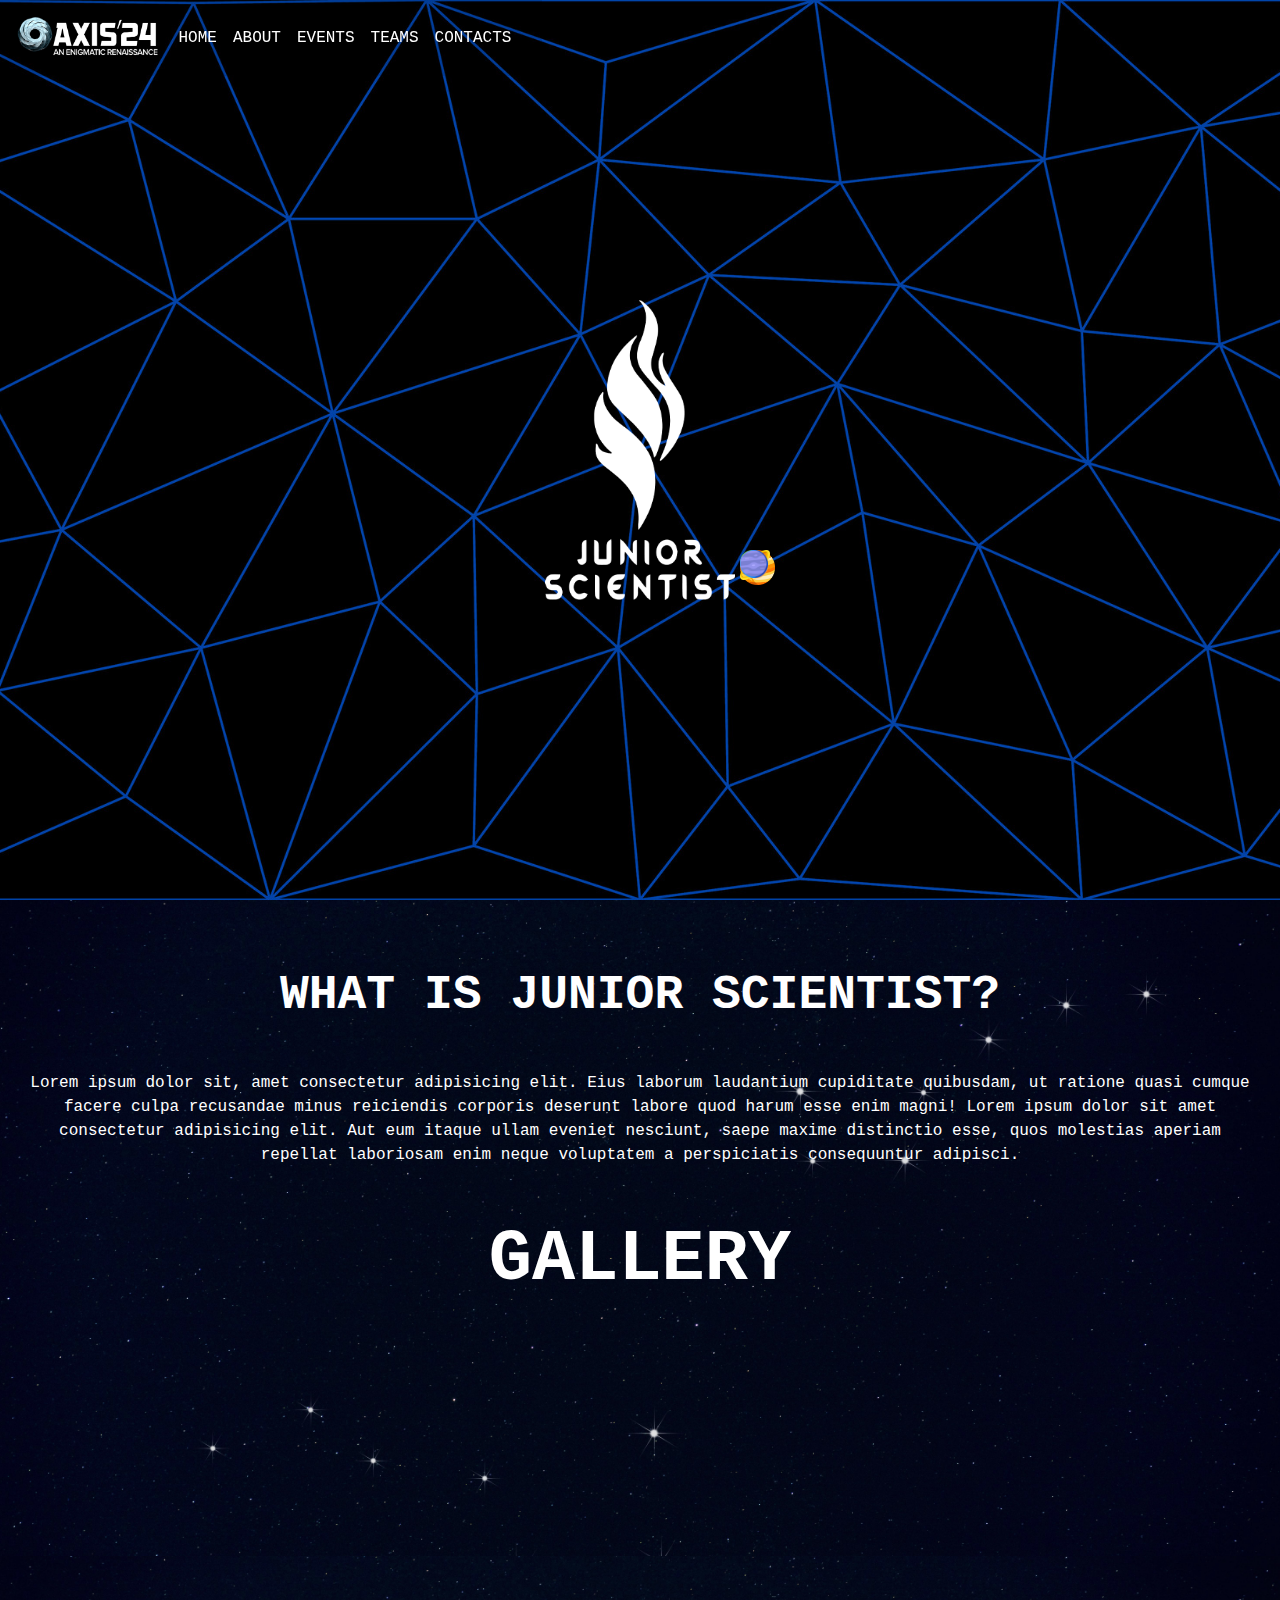
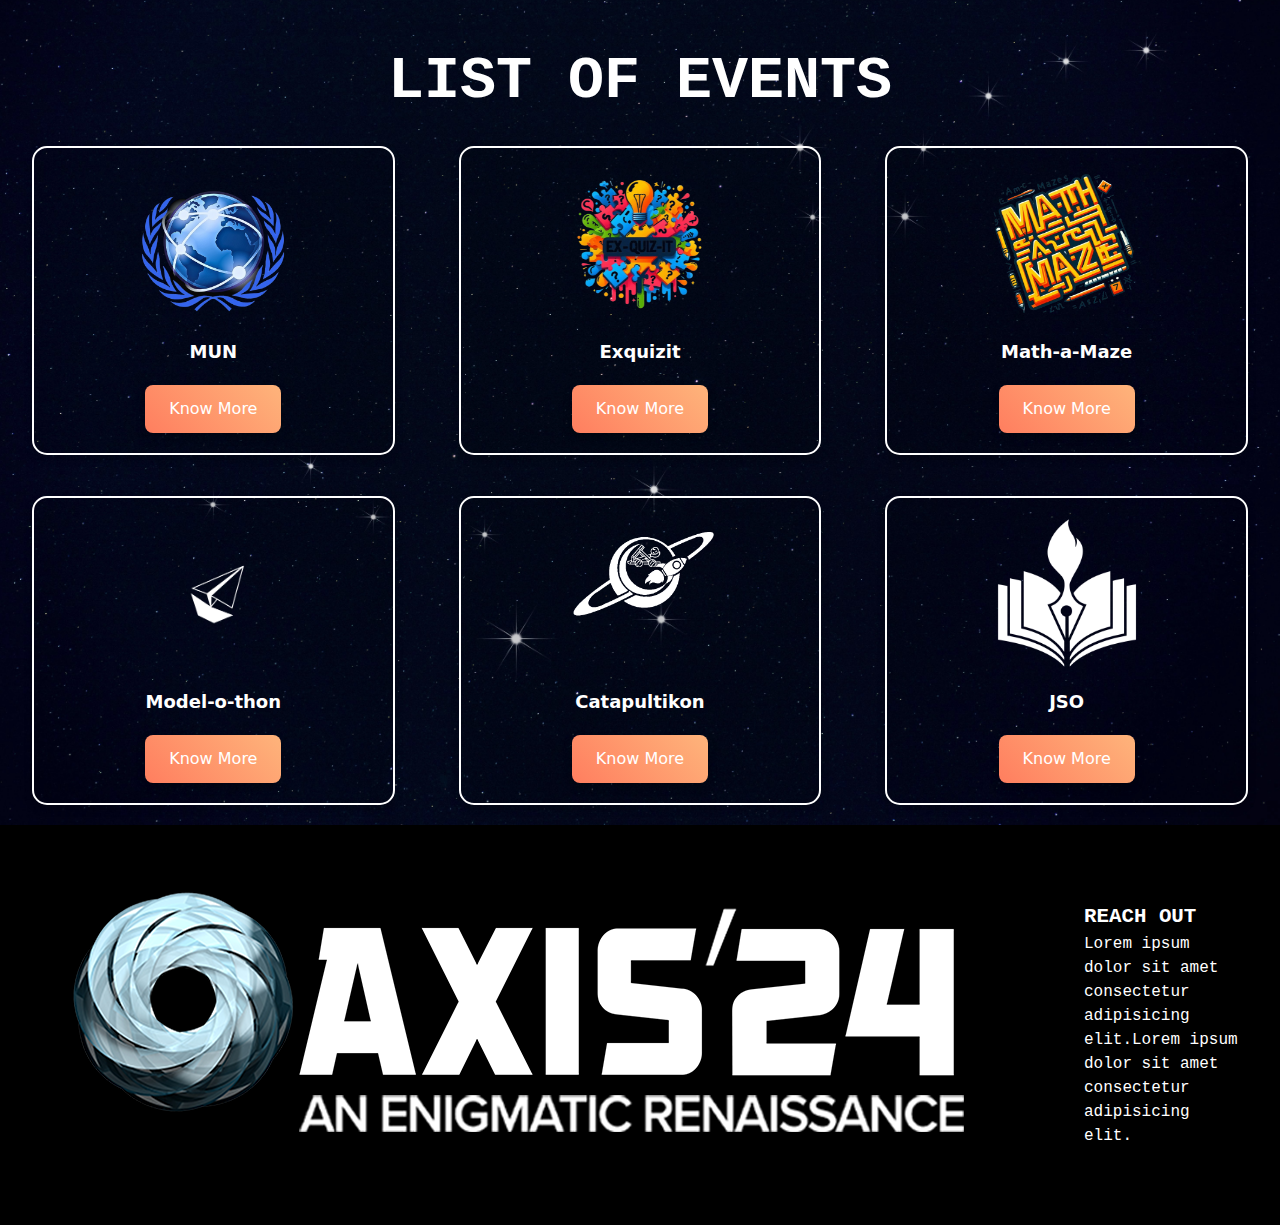
<file: index.html>
<!DOCTYPE html>
<html lang="en">
<head>
    <meta charset="UTF-8">
    <meta name="viewport" content="width=device-width, initial-scale=1.0">
    <link rel="stylesheet" href="style.css">
    <link href="https://cdn.jsdelivr.net/npm/bootstrap@5.3.3/dist/css/bootstrap.min.css" rel="stylesheet" integrity="sha384-QWTKZyjpPEjISv5WaRU9OFeRpok6YctnYmDr5pNlyT2bRjXh0JMhjY6hW+ALEwIH" crossorigin="anonymous">
    <title>Junior Scientist</title>
</head>
<body>
    <script src="script.js"></script>

    <!-- <nav id="navBar" class="navbar">
        <div class="logo">
            <img src="images/logo.png" alt="Logo">
        </div>
        <ul class="nav-links">
            <li><a href="#background1">HOME</a></li>
            <li><a href="#background2">ABOUT</a></li>
            <li><a href="#background3">EVENTS</a></li>
            <li><a href="#background4">TEAMS</a></li>
            <li><a href="#background5">CONTACTS</a></li>
        </ul>
    </nav> -->
    
    <div class="navbar-container">
        <nav class="navbar navbar-expand-lg ">
            <div class="container-fluid">
                <button class="navbar-toggler" type="button" data-bs-toggle="collapse" data-bs-target="#navbarTogglerDemo03" aria-controls="navbarTogglerDemo03" aria-expanded="false" aria-label="Toggle navigation">
                    <span class="navbar-toggler-icon"></span>
                </button>
                <a class="navbar-brand logo" href="#"><img src="images/logo.png" alt="Logo"></a>
                <div class="collapse navbar-collapse" id="navbarTogglerDemo03">
                    <ul class="navbar-nav  mb-2 mb-lg-0">
                    <li class="nav-item">
                        <a class="nav-link active" aria-current="page" href="#background1">HOME</a>
                    </li>
                    <li class="nav-item">
                        <a class="nav-link" href="#background2">ABOUT</a>
                    </li>
                    <li class="nav-item">
                        <a class="nav-link" href="#background3">EVENTS</a>
                    </li>
                    <li class="nav-item">
                        <a class="nav-link" href="#background4">TEAMS</a>
                    </li>
                    <li class="nav-item">
                        <a class="nav-link" href="#background5">CONTACTS</a>
                    </li>
                    
                    </ul>
                </div>
            </div>
        </nav>
    </div>
    <!-- home section -->
    <div id="background1" class="home-section">
        <div class="js-logo">
            <img src="images/img.png" alt="logo">
        </div>

        <div class="orbit col-md-12">
            <div class="planet planet1">
                <img src="images/planets/mercury.png" alt="mercury" height="15px">
            </div>
            <div class="planet planet2">
                <img src="images/planets/venus.png" alt="mercury" height="20px">
            </div>
            <div class="planet planet3">
                <img src="images/planets/earth.png" alt="mercury" height="25px">
            </div>
            <div class="planet planet4">
                <img src="images/planets/mars.png" alt="mercury" height="22px">
            </div>
            <div class="planet planet5">
                <img src="images/planets/jupiter.png" alt="mercury" height="35px">
            </div>
            <div class="planet planet6">
                <img src="images/planets/saturn.png" alt="mercury" height="30px">
            </div>
            <div class="planet planet7">
                <img src="images/planets/neptune.png" alt="mercury" height="28px">
            </div>
            <div class="planet planet8">
                <img src="images/planets/pluto.png" alt="mercury" height="27px">
            </div>
        </div>
    </div>


    <!-- about section -->
    <div class="row">
        <div id="background2" class="col-md-12">
            <div class="about-section">
                <div class="col-md-12 about-heading">WHAT IS JUNIOR SCIENTIST?</div>
                <div class="col-md-12 about-contents">Lorem ipsum dolor sit, amet consectetur adipisicing elit. Eius laborum laudantium cupiditate quibusdam, ut ratione quasi cumque facere culpa recusandae minus reiciendis corporis deserunt labore quod harum esse enim magni! Lorem ipsum dolor sit amet consectetur adipisicing elit. Aut eum itaque ullam eveniet nesciunt, saepe maxime distinctio esse, quos molestias aperiam repellat laboriosam enim neque voluptatem a perspiciatis consequuntur adipisci.</div>
                
                <div class="col-md-12 about-boxes">
                    <div class="gallery">
                        <h2 class="gallery-title">GALLERY</h2>
                        <div class="gallery-track">
                            
                
                
                            <div class="photo1"></div>
                            <div class="photo1"></div>
                            <div class="photo1"></div>
                            <div class="photo1"></div>
                            <div class="photo1"></div>
                            <div class="photo1"></div>
                            <div class="photo1"></div>
                            <div class="photo1"></div>
                            <div class="photo1"></div>
                            <div class="photo1"></div>
                            <div class="photo1"></div>
                            <div class="photo1"></div>
                            <div class="photo1"></div>
                            <div class="photo1"></div>
                            <div class="photo1"></div>
                            <div class="photo1"></div>
                            <div class="photo1"></div>
                            <div class="photo1"></div>
                            <div class="photo1"></div>
                            <div class="photo1"></div>
                            <!-- <div class="photo2"><img src="./images/img1.jfif" alt="Photo 1"></div>
                            <div class="photo3"><img src="./images/img1.jfif" alt="Photo 1"></div>
                            <div class="photo"><img src="./images/img1.jfif" alt="Photo 1"></div>
                            <div class="photo"><img src="./images/img1.jfif" alt="Photo 1"></div>
                            <div class="photo"><img src="./images/img1.jfif" alt="Photo 1"></div>
                            <div class="photo"><img src="./images/img1.jfif" alt="Photo 1"></div>
                            <div class="photo"><img src="./images/img1.jfif" alt="Photo 1"></div>
                            <div class="photo"><img src="./images/img1.jfif" alt="Photo 1"></div>
                            <div class="photo"><img src="./images/img1.jfif" alt="Photo 1"></div>
                            <div class="photo"><img src="./images/img1.jfif" alt="Photo 1"></div>
                            <div class="photo"><img src="./images/img1.jfif" alt="Photo 1"></div>
                            <div class="photo"><img src="./images/img1.jfif" alt="Photo 1"></div>
                            <div class="photo"><img src="./images/img1.jfif" alt="Photo 1"></div> -->
                        </div>
                    </div>
                    
                
                </div>
                
            </div>
        </div>
    </div>


    <!-- events section -->
    <div id="background3" class="col-md-12 events-section">
        <div class="event-heading">LIST OF EVENTS</div>
        <div class="row col-md-12">
            <div class="col-md-4 col-sm-6">
                <div class="" id="event-card">
                    <img src="images/MUN.png" alt="mun logo">
                    <div class="event-name">MUN</div>
                    <a href="mun.html" class="know-more">Know More</a>
                </div>
            </div>
            <div class="col-md-4 col-sm-6">
                <div class="exquizit" id="event-card">
                    
                    <img src="images/EQI.png" alt="exquizit logo">
                    <div class="event-name">Exquizit</div>
                    <a href="exquizit.html" class="know-more">Know More</a>
                </div>
            </div>
            <div class="col-md-4 col-sm-6">
                <div class="math-a-maze" id="event-card">
                    <img src="images/MAM.png" alt="math-a-maze logo">
                    <div class="event-name">Math-a-Maze</div>
                    <a href="math-a-maze.html" class="know-more">Know More</a>
                </div>
            </div>
            <div class="col-md-4 col-sm-6">
                <div class="model-o-thon" id="event-card">
                    <img src="axisLogos/Model-o-thon white logo .png" alt="model-o-thon logo">
                    <div class="event-name">Model-o-thon</div>
                    <a href="model-o-thon.html" class="know-more">Know More</a>
                </div>
            </div>
            <div class="col-md-4 col-sm-6">
                <div class="catapultikon" id="event-card">
                    <img src="axisLogos/Catapultikonlogo_white.png" alt="catapultikon logo">
                    <div class="event-name">Catapultikon</div>
                    <a href="catapultikon.html" class="know-more">Know More</a>
                </div>
            </div>
            <div class="col-md-4 col-sm-6">
                <div class="jso" id="event-card">
                    <img src="axisLogos/JSO white.png" alt="jso logo">
                    <div class="event-name">JSO</div>
                    <a href="jso.html" class="know-more">Know More</a>
                </div>
            </div>
        </div>
    </div>
    <!-- teams section -->
    <div id="background4" class="teams-section">    
    </div>
    <!-- contents section -->
    <div id="background5" class="contents-section">
        <div class="content-background">
            <div class="column1">
                <img src="images/logo.png" alt="axis logo">
            </div>
 
 
            <div class="reach-out">
                <div class="reach-out-heading">REACH OUT</div>
                <div class="address">Lorem ipsum dolor sit amet consectetur adipisicing elit.Lorem ipsum dolor sit amet consectetur adipisicing elit.</div>
            </div>
           
        </div>
    </div>
 
 


    <script src="https://cdn.jsdelivr.net/npm/bootstrap@5.3.3/dist/js/bootstrap.bundle.min.js" integrity="sha384-YvpcrYf0tY3lHB60NNkmXc5s9fDVZLESaAA55NDzOxhy9GkcIdslK1eN7N6jIeHz" crossorigin="anonymous"></script>
    
</body>
</html>
</file>
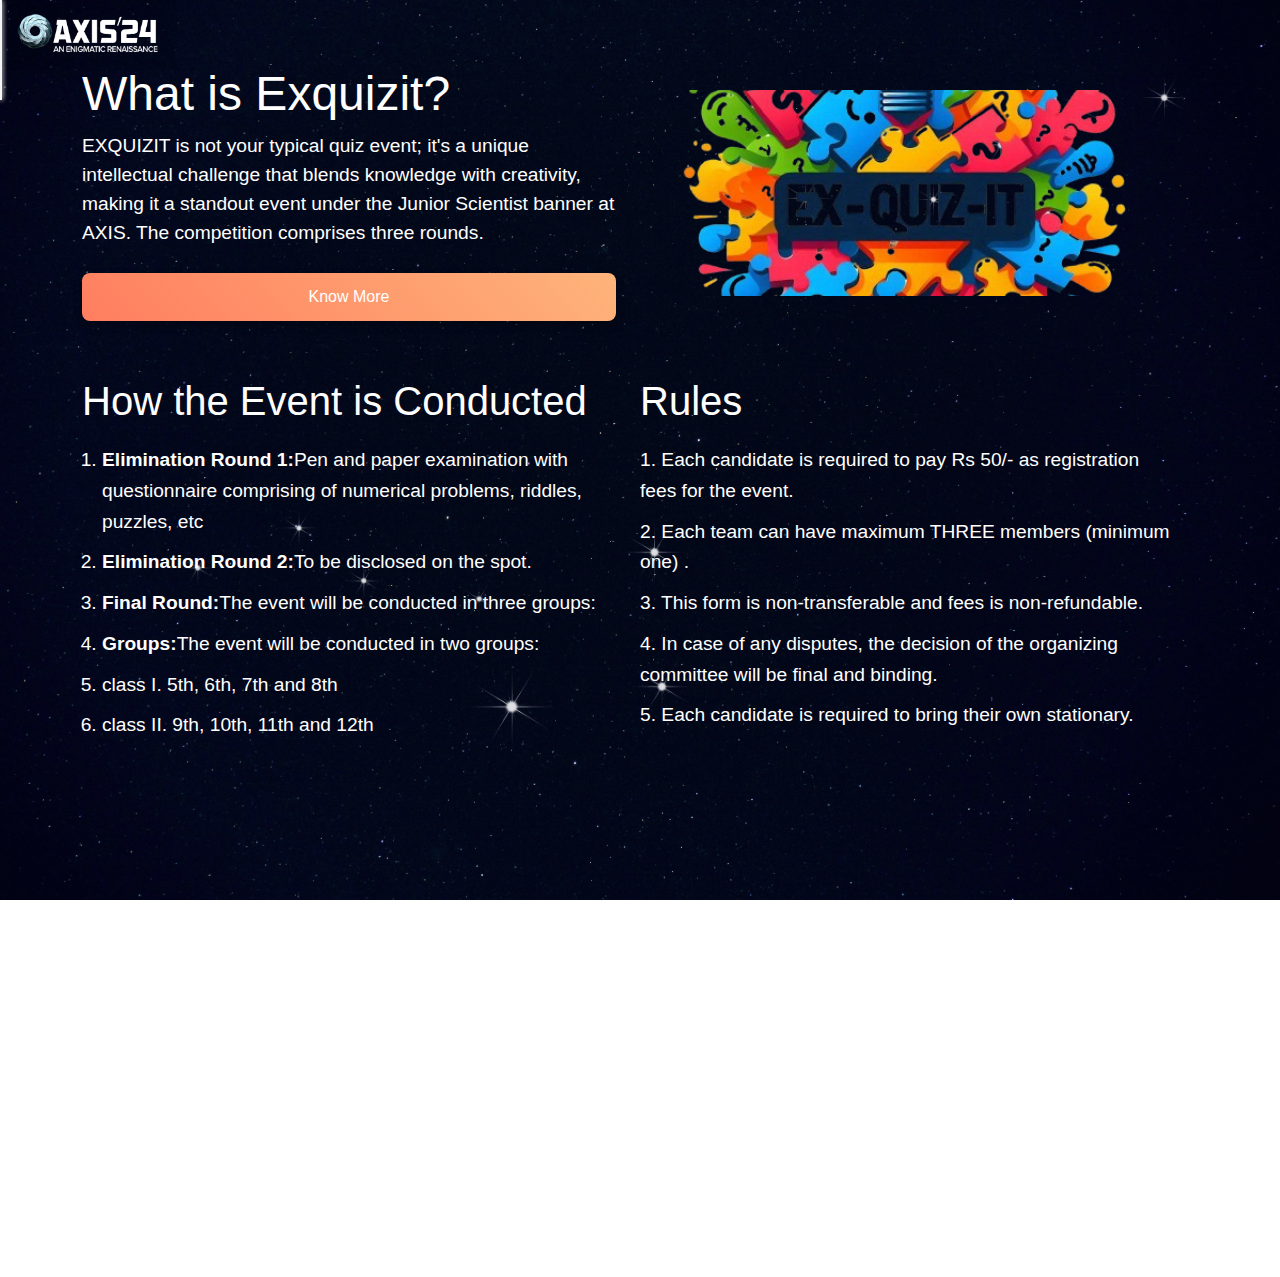
<file: Exquizit.html>
<!DOCTYPE html>
<html lang="en">
<head>
    <meta charset="UTF-8">
    <meta name="viewport" content="width=device-width, initial-scale=1.0">
    <link rel="stylesheet" href="Exquizit.css">
    <link href="https://cdn.jsdelivr.net/npm/bootstrap@5.3.3/dist/css/bootstrap.min.css" rel="stylesheet" integrity="sha384-QWTKZyjpPEjISv5WaRU9OFeRpok6YctnYmDr5pNlyT2bRjXh0JMhjY6hW+ALEwIH" crossorigin="anonymous">
    <link rel="stylesheet" href="style.css">
    <title>Event Information</title>
</head>
<body>


    <div class="navbar-container">
        <nav class="navbar navbar-expand-lg ">
            <div class="container-fluid">
                <button class="navbar-toggler" type="button" data-bs-toggle="collapse" data-bs-target="#navbarTogglerDemo03" aria-controls="navbarTogglerDemo03" aria-expanded="false" aria-label="Toggle navigation">
                    <span class="navbar-toggler-icon"></span>
                </button>
                <a class="navbar-brand logo" href="#"><img src="images/logo.png" alt="Logo"></a>
                <div class="collapse navbar-collapse" id="navbarTogglerDemo03">
                </div>
            </div>
        </nav>
    </div>



<div class="container">
    <div class="shooting-stars"></div>


    <div style="margin-top: 4%;" class="row">
        <div class="content5 row">
            <div class="text-section col-md-6 col-12">
                <h1>What is Exquizit?</h1>
                <p>EXQUIZIT is not your typical quiz event; it's a unique intellectual challenge that blends knowledge with 
                    creativity, making it a standout event under the Junior Scientist banner at AXIS. The competition comprises 
                    three rounds.</p>
                <a href="math-a-maze.html" class="know-more col-md-12">Know More</a>
            </div>
            <div style="display: flex; justify-content:center;align-items:center" class="col-md-6 col-12">
                <div class="image-section">
                    <!-- <img src="images/MAM.png" alt="Event Image" width="100" height="80"> -->
                </div>
            </div>
        </div>
        
    </div> 
    
  

    <div style="margin-top:5%" class="conduct-container row col-md-12">
        <div class="conduct-section col-md-6 col-12">
            <h2>How the Event is Conducted</h2>
            <ol>
                <li><strong>Elimination Round 1:</strong>Pen and paper examination with questionnaire comprising of numerical problems, 
                    riddles, puzzles, etc</li>
                <li><strong> Elimination Round 2:</strong>To be disclosed on the spot.</li>
                <li><strong>Final Round:</strong>The event will be conducted in three groups:</li>
                <li><strong>Groups:</strong>The event will be conducted in two groups:</li>
                <li>class I. 5th, 6th, 7th and 8th</li>
                <li>class II. 9th, 10th, 11th and 12th</li>
            </ol>
        </div>
        <div class="rules-section col-md-6 col-sm-12 col-xsm-12">   
            <h2>Rules</h2>
            <ul>
                <li>1. Each candidate is required to pay Rs 50/- as registration fees for the event.</li>
                <li>2. Each team can have maximum THREE members (minimum one) .</li>
                <li>3. This form is non-transferable and fees is non-refundable.</li>
                <li>4. In case of any disputes, the decision of the organizing committee will be final and binding.</li>
                <li>5. Each candidate is required to bring their own stationary.</li>
            </ul>
        </div>
    </div>
</div>
    <!-- <div class="bottom-container">
        <div class="box">
            <img src="people.png" alt="Icon 1" width="80" height="80">
            <p class="main-info">15,000+</p>
            <p class="info">Entries</p>
        </div>
        <div class="box">
            <img src="mentors.png" alt="Icon 2" width="80" height="80">
            <p class="main-info">300+</p>
            <p class="info">Mentors</p>
        </div>
        <div class="box">
            <img src="prizes.png" alt="Icon 3" width="80" height="80">
            <p class="main-info">INR 1 Cr+</p>
            <p class="info">Worth Prizes</p>
        </div>
        <div class="box">
            <img src="legacy.png" alt="Icon 4" width="80" height="80">
            <p class="main-info">26th</p>
            <p class="info">Edition</p>
        </div>
    </div> -->
    <script src="https://cdn.jsdelivr.net/npm/bootstrap@5.3.3/dist/js/bootstrap.bundle.min.js" integrity="sha384-YvpcrYf0tY3lHB60NNkmXc5s9fDVZLESaAA55NDzOxhy9GkcIdslK1eN7N6jIeHz" crossorigin="anonymous"></script>

</body>
</html>
</file>
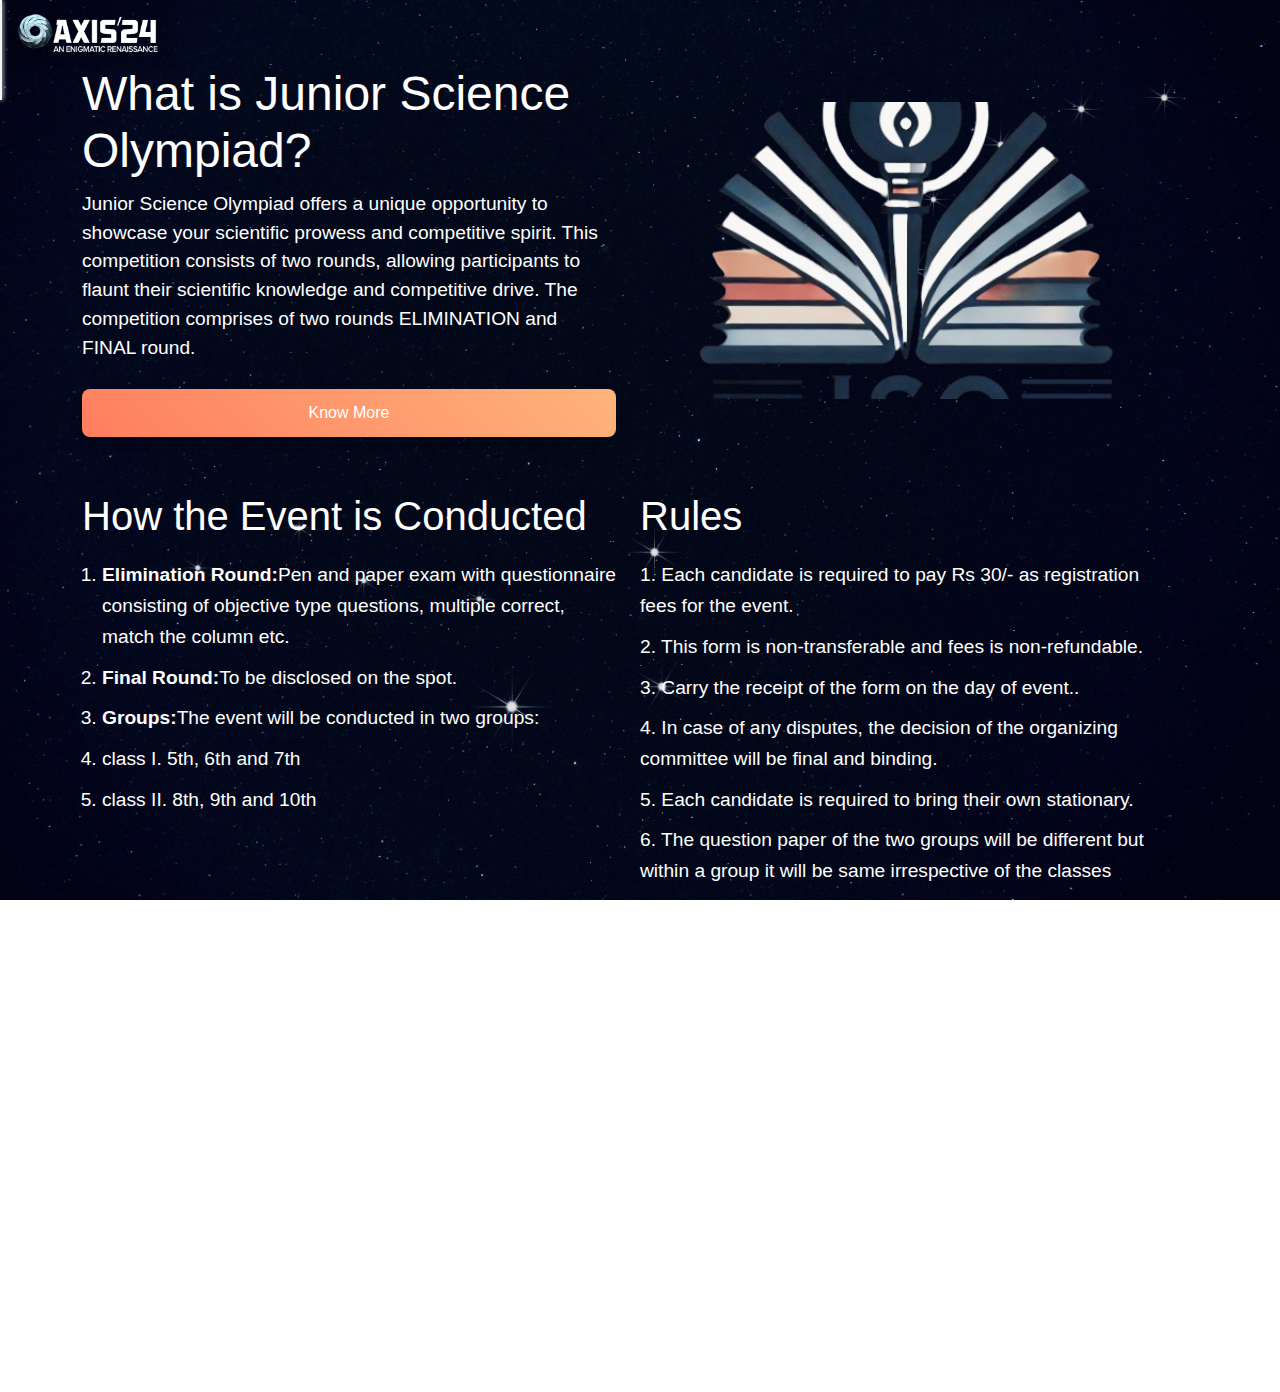
<file: JSO.html>
<!DOCTYPE html>
<html lang="en">
<head>
    <meta charset="UTF-8">
    <meta name="viewport" content="width=device-width, initial-scale=1.0">
    <link rel="stylesheet" href="JSO.css">
    <link href="https://cdn.jsdelivr.net/npm/bootstrap@5.3.3/dist/css/bootstrap.min.css" rel="stylesheet" integrity="sha384-QWTKZyjpPEjISv5WaRU9OFeRpok6YctnYmDr5pNlyT2bRjXh0JMhjY6hW+ALEwIH" crossorigin="anonymous">
    <link rel="stylesheet" href="style.css">
    <title>Event Information</title>
</head>
<body>


    <div class="navbar-container">
        <nav class="navbar navbar-expand-lg ">
            <div class="container-fluid">
                <button class="navbar-toggler" type="button" data-bs-toggle="collapse" data-bs-target="#navbarTogglerDemo03" aria-controls="navbarTogglerDemo03" aria-expanded="false" aria-label="Toggle navigation">
                    <span class="navbar-toggler-icon"></span>
                </button>
                <a class="navbar-brand logo" href="#"><img src="images/logo.png" alt="Logo"></a>
                <div class="collapse navbar-collapse" id="navbarTogglerDemo03">
                </div>
            </div>
        </nav>
    </div>



<div class="container">
    <div class="shooting-stars"></div>


    <div style="margin-top: 4%;" class="row">
        <div class="content5 row">
            <div class="text-section col-md-6 col-12">
                <h1>What is Junior Science Olympiad?</h1>
                <p>Junior Science Olympiad offers a unique opportunity to showcase your
                    scientific prowess and competitive spirit. This competition consists of two
                    rounds, allowing participants to flaunt their scientific knowledge and
                    competitive drive. The competition comprises of two rounds ELIMINATION and FINAL round.</p>
                <a href="math-a-maze.html" class="know-more col-md-12">Know More</a>
            </div>
            <div style="display: flex; justify-content:center;align-items:center" class="col-md-6 col-12">
                <div class="image-section">
                    <!-- <img src="images/MAM.png" alt="Event Image" width="100" height="80"> -->
                </div>
            </div>
        </div>
        
    </div> 
    
  

    <div style="margin-top:5%" class="conduct-container row col-md-12">
        <div class="conduct-section col-md-6 col-12">
            <h2>How the Event is Conducted</h2>
            <ol>
                <li><strong>Elimination Round:</strong>Pen and paper exam with questionnaire consisting of objective
                    type questions, multiple correct, match the column etc.
                    </li>
                <li><strong>Final Round:</strong>To be disclosed on the spot.</li>
                <li><strong>Groups:</strong>The event will be conducted in two groups:</li>
                <li>class I. 5th, 6th and 7th</li>
                <li>class II. 8th, 9th and 10th</li>
            </ol>
        </div>
        <div class="rules-section col-md-6 col-sm-12 col-xsm-12">   
            <h2>Rules</h2>
            <ul>
                <li>1. Each candidate is required to pay Rs 30/- as registration fees for the event.</li>
                <li>2. This form is non-transferable and fees is non-refundable.</li>
                <li>3. Carry the receipt of the form on the day of event..</li>
                <li>4. In case of any disputes, the decision of the organizing committee will be final and binding.</li>
                <li>5. Each candidate is required to bring their own stationary.</li>
                <li>6. The question paper of the two groups will be different but within a group it will be same
                    irrespective of the classes</li>
            </ul>
        </div>
    </div>
</div>
    <!-- <div class="bottom-container">
        <div class="box">
            <img src="people.png" alt="Icon 1" width="80" height="80">
            <p class="main-info">15,000+</p>
            <p class="info">Entries</p>
        </div>
        <div class="box">
            <img src="mentors.png" alt="Icon 2" width="80" height="80">
            <p class="main-info">300+</p>
            <p class="info">Mentors</p>
        </div>
        <div class="box">
            <img src="prizes.png" alt="Icon 3" width="80" height="80">
            <p class="main-info">INR 1 Cr+</p>
            <p class="info">Worth Prizes</p>
        </div>
        <div class="box">
            <img src="legacy.png" alt="Icon 4" width="80" height="80">
            <p class="main-info">26th</p>
            <p class="info">Edition</p>
        </div>
    </div> -->
    <script src="https://cdn.jsdelivr.net/npm/bootstrap@5.3.3/dist/js/bootstrap.bundle.min.js" integrity="sha384-YvpcrYf0tY3lHB60NNkmXc5s9fDVZLESaAA55NDzOxhy9GkcIdslK1eN7N6jIeHz" crossorigin="anonymous"></script>

</body>
</html>
</file>
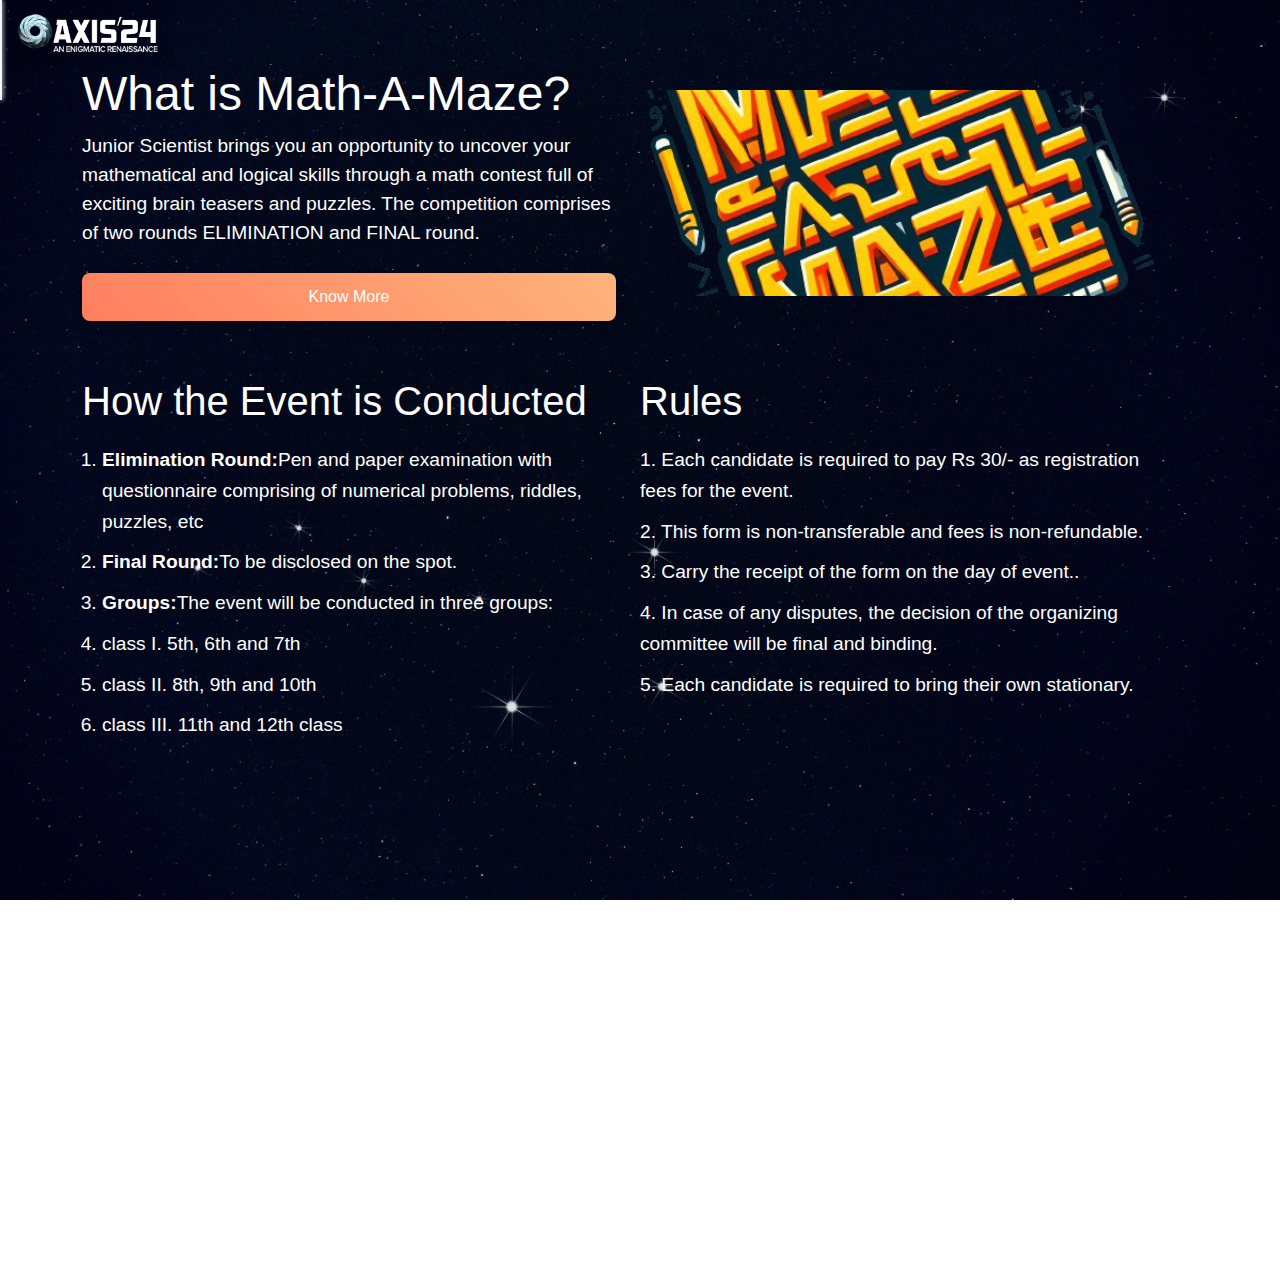
<file: math-a-maze.html>
<!DOCTYPE html>
<html lang="en">
<head>
    <meta charset="UTF-8">
    <meta name="viewport" content="width=device-width, initial-scale=1.0">
    <link rel="stylesheet" href="model-o-thon.css">
    <link href="https://cdn.jsdelivr.net/npm/bootstrap@5.3.3/dist/css/bootstrap.min.css" rel="stylesheet" integrity="sha384-QWTKZyjpPEjISv5WaRU9OFeRpok6YctnYmDr5pNlyT2bRjXh0JMhjY6hW+ALEwIH" crossorigin="anonymous">
    <link rel="stylesheet" href="style.css">
    <title>Event Information</title>
</head>
<body>


    <div class="navbar-container">
        <nav class="navbar navbar-expand-lg ">
            <div class="container-fluid">
                <button class="navbar-toggler" type="button" data-bs-toggle="collapse" data-bs-target="#navbarTogglerDemo03" aria-controls="navbarTogglerDemo03" aria-expanded="false" aria-label="Toggle navigation">
                    <span class="navbar-toggler-icon"></span>
                </button>
                <a class="navbar-brand logo" href="#"><img src="images/logo.png" alt="Logo"></a>
                <div class="collapse navbar-collapse" id="navbarTogglerDemo03">
                </div>
            </div>
        </nav>
    </div>



<div class="container">
    <div class="shooting-stars"></div>


    <div style="margin-top: 4%;" class="row">
        <div class="content5 row">
            <div class="text-section col-md-6 col-12">
                <h1>What is Math-A-Maze?</h1>
                <p>Junior Scientist brings you an opportunity to uncover your mathematical and logical skills through a math 
                    contest full of exciting brain teasers and puzzles. The competition comprises of two rounds ELIMINATION and FINAL round.</p>
                <a href="math-a-maze.html" class="know-more col-md-12">Know More</a>
            </div>
            <div style="display: flex; justify-content:center;align-items:center" class="col-md-6 col-12">
                <div class="image-section">
                    <!-- <img src="images/MAM.png" alt="Event Image" width="100" height="80"> -->
                </div>
            </div>
        </div>
        
    </div> 
    
  

    <div style="margin-top:5%" class="conduct-container row col-md-12">
        <div class="conduct-section col-md-6 col-12">
            <h2>How the Event is Conducted</h2>
            <ol>
                <li><strong>Elimination Round:</strong>Pen and paper examination with questionnaire comprising of numerical problems, 
                    riddles, puzzles, etc</li>
                <li><strong>Final Round:</strong>To be disclosed on the spot.</li>
                <li><strong>Groups:</strong>The event will be conducted in three groups:</li>
                <li>class I. 5th, 6th and 7th</li>
                <li>class II. 8th, 9th and 10th</li>
                <li>class III. 11th and 12th class</li>
            </ol>
        </div>
        <div class="rules-section col-md-6 col-sm-12 col-xsm-12">   
            <h2>Rules</h2>
            <ul>
                <li>1. Each candidate is required to pay Rs 30/- as registration fees for the event.</li>
                <li>2. This form is non-transferable and fees is non-refundable.</li>
                <li>3. Carry the receipt of the form on the day of event..</li>
                <li>4. In case of any disputes, the decision of the organizing committee will be final and binding.</li>
                <li>5.  Each candidate is required to bring their own stationary.</li>
            </ul>
        </div>
    </div>
</div>
    <!-- <div class="bottom-container">
        <div class="box">
            <img src="people.png" alt="Icon 1" width="80" height="80">
            <p class="main-info">15,000+</p>
            <p class="info">Entries</p>
        </div>
        <div class="box">
            <img src="mentors.png" alt="Icon 2" width="80" height="80">
            <p class="main-info">300+</p>
            <p class="info">Mentors</p>
        </div>
        <div class="box">
            <img src="prizes.png" alt="Icon 3" width="80" height="80">
            <p class="main-info">INR 1 Cr+</p>
            <p class="info">Worth Prizes</p>
        </div>
        <div class="box">
            <img src="legacy.png" alt="Icon 4" width="80" height="80">
            <p class="main-info">26th</p>
            <p class="info">Edition</p>
        </div>
    </div> -->
    <script src="https://cdn.jsdelivr.net/npm/bootstrap@5.3.3/dist/js/bootstrap.bundle.min.js" integrity="sha384-YvpcrYf0tY3lHB60NNkmXc5s9fDVZLESaAA55NDzOxhy9GkcIdslK1eN7N6jIeHz" crossorigin="anonymous"></script>

</body>
</html>
</file>
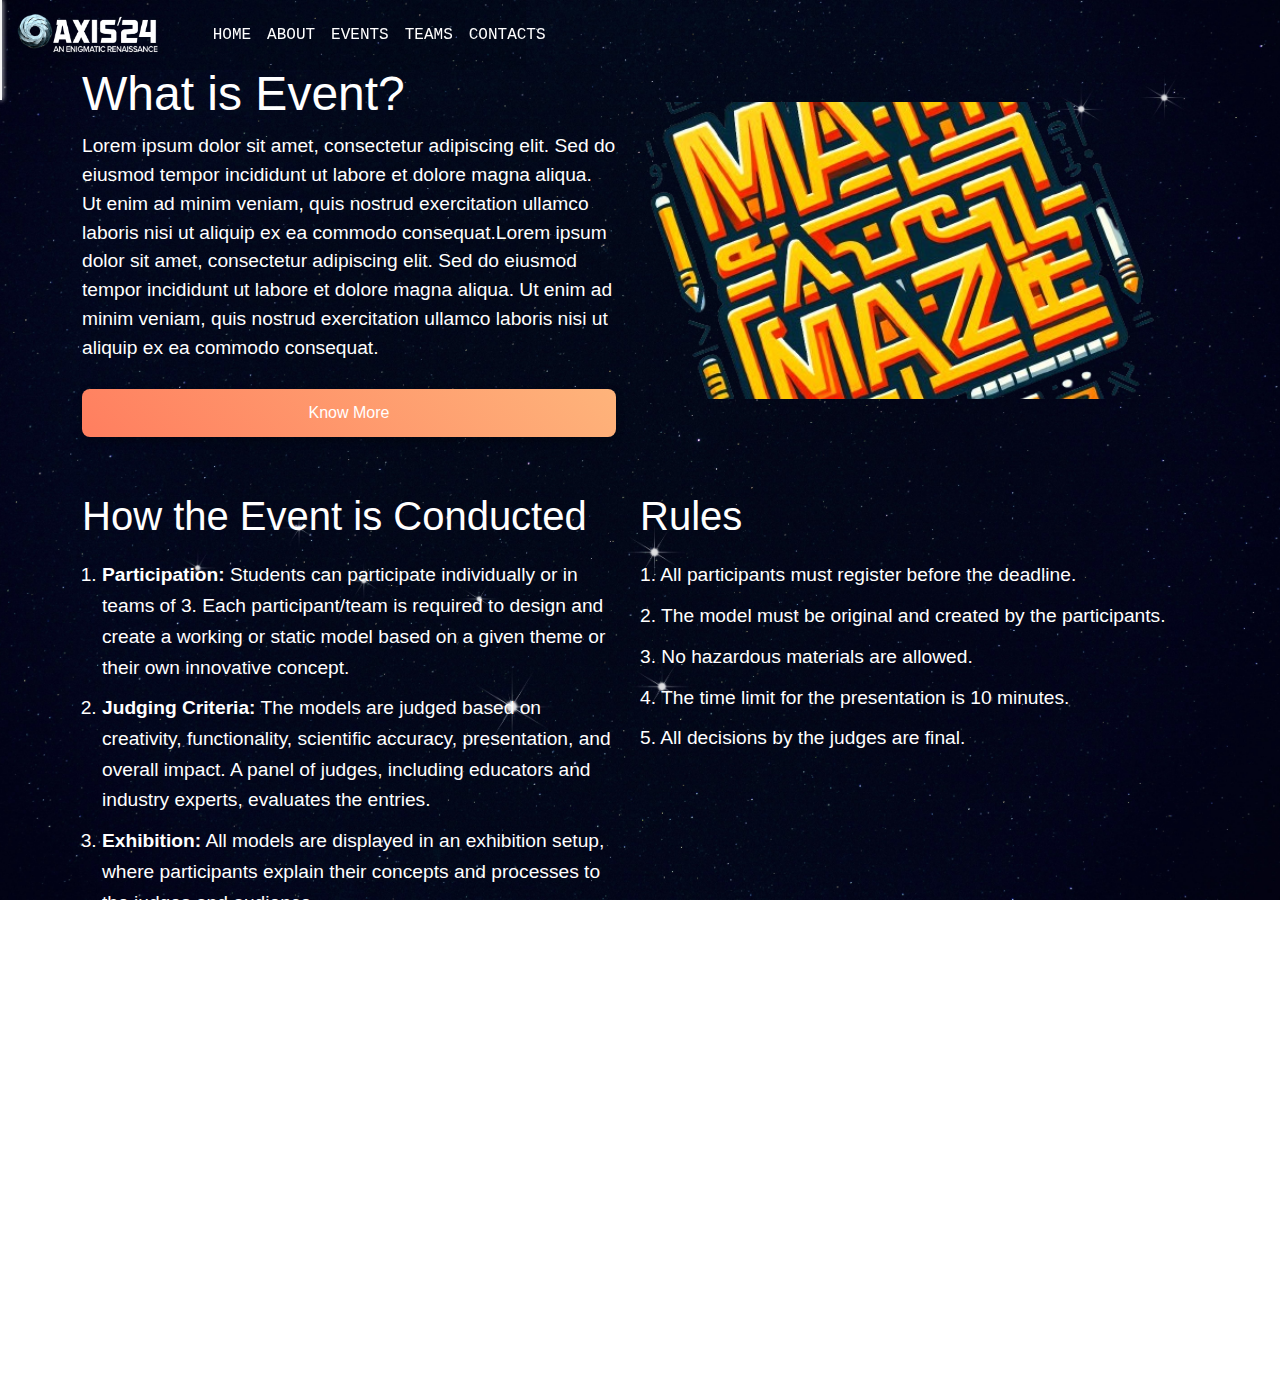
<file: model-o-thon.html>
<!DOCTYPE html>
<html lang="en">
<head>
    <meta charset="UTF-8">
    <meta name="viewport" content="width=device-width, initial-scale=1.0">
    <link rel="stylesheet" href="model-o-thon.css">
    <link href="https://cdn.jsdelivr.net/npm/bootstrap@5.3.3/dist/css/bootstrap.min.css" rel="stylesheet" integrity="sha384-QWTKZyjpPEjISv5WaRU9OFeRpok6YctnYmDr5pNlyT2bRjXh0JMhjY6hW+ALEwIH" crossorigin="anonymous">
    <link rel="stylesheet" href="style.css">
    <title>Event Information</title>
</head>
<body>


    <div class="navbar-container">
        <nav class="navbar navbar-expand-lg ">
            <div class="container-fluid">
                <button class="navbar-toggler" type="button" data-bs-toggle="collapse" data-bs-target="#navbarTogglerDemo03" aria-controls="navbarTogglerDemo03" aria-expanded="false" aria-label="Toggle navigation">
                    <span class="navbar-toggler-icon"></span>
                </button>
                <a class="navbar-brand logo" href="#"><img src="images/logo.png" alt="Logo"></a>
                <div class="collapse navbar-collapse" id="navbarTogglerDemo03">
                    <ul class="navbar-nav  mb-2 mb-lg-0">
                    <li class="nav-item">
                        <a class="nav-link active" aria-current="page" href="#background1">HOME</a>
                    </li>
                    <li class="nav-item">
                        <a class="nav-link" href="#background2">ABOUT</a>
                    </li>
                    <li class="nav-item">
                        <a class="nav-link" href="#background3">EVENTS</a>
                    </li>
                    <li class="nav-item">
                        <a class="nav-link" href="#background4">TEAMS</a>
                    </li>
                    <li class="nav-item">
                        <a class="nav-link" href="#background5">CONTACTS</a>
                    </li>
                    
                    </ul>
                </div>
            </div>
        </nav>
    </div>



<div class="container">
    <div class="shooting-stars"></div>


    <div style="margin-top: 4%;" class="row">
        <div class="content5 row">
            <div class="text-section col-md-6 col-12">
                <h1>What is Event?</h1>
                <p>Lorem ipsum dolor sit amet, consectetur adipiscing elit. Sed do eiusmod tempor incididunt ut labore et dolore magna aliqua. Ut enim ad minim veniam, quis nostrud exercitation ullamco laboris nisi ut aliquip ex ea commodo consequat.Lorem ipsum dolor sit amet, consectetur adipiscing elit. Sed do eiusmod tempor incididunt ut labore et dolore magna aliqua. Ut enim ad minim veniam, quis nostrud exercitation ullamco laboris nisi ut aliquip ex ea commodo consequat.</p>
                <a href="math-a-maze.html" class="know-more col-md-12">Know More</a>
            </div>
            <div style="display: flex; justify-content:center;align-items:center" class="col-md-6 col-12">
                <div class="image-section">
                    <!-- <img src="images/MAM.png" alt="Event Image" width="100" height="80"> -->
                </div>
            </div>
        </div>
        
    </div> 
    
  

    <div style="margin-top:5%" class="conduct-container row col-md-12">
        <div class="conduct-section col-md-6 col-12">
            <h2>How the Event is Conducted</h2>
            <ol>
                <li><strong>Participation:</strong> Students can participate individually or in teams of 3. Each participant/team is required to design and create a working or static model based on a given theme or their own innovative concept.</li>
                <li><strong>Judging Criteria:</strong> The models are judged based on creativity, functionality, scientific accuracy, presentation, and overall impact. A panel of judges, including educators and industry experts, evaluates the entries.</li>
                <li><strong>Exhibition:</strong> All models are displayed in an exhibition setup, where participants explain their concepts and processes to the judges and audience.</li>
            </ol>
        </div>
        <div class="rules-section col-md-6 col-sm-12 col-xsm-12">
            <h2>Rules</h2>
            <ul>
                <li>1. All participants must register before the deadline.</li>
                <li>2. The model must be original and created by the participants.</li>
                <li>3. No hazardous materials are allowed.</li>
                <li>4. The time limit for the presentation is 10 minutes.</li>
                <li>5. All decisions by the judges are final.</li>
            </ul>
        </div>
    </div>
</div>
    <!-- <div class="bottom-container">
        <div class="box">
            <img src="people.png" alt="Icon 1" width="80" height="80">
            <p class="main-info">15,000+</p>
            <p class="info">Entries</p>
        </div>
        <div class="box">
            <img src="mentors.png" alt="Icon 2" width="80" height="80">
            <p class="main-info">300+</p>
            <p class="info">Mentors</p>
        </div>
        <div class="box">
            <img src="prizes.png" alt="Icon 3" width="80" height="80">
            <p class="main-info">INR 1 Cr+</p>
            <p class="info">Worth Prizes</p>
        </div>
        <div class="box">
            <img src="legacy.png" alt="Icon 4" width="80" height="80">
            <p class="main-info">26th</p>
            <p class="info">Edition</p>
        </div>
    </div> -->
    <script src="https://cdn.jsdelivr.net/npm/bootstrap@5.3.3/dist/js/bootstrap.bundle.min.js" integrity="sha384-YvpcrYf0tY3lHB60NNkmXc5s9fDVZLESaAA55NDzOxhy9GkcIdslK1eN7N6jIeHz" crossorigin="anonymous"></script>

</body>
</html>
</file>
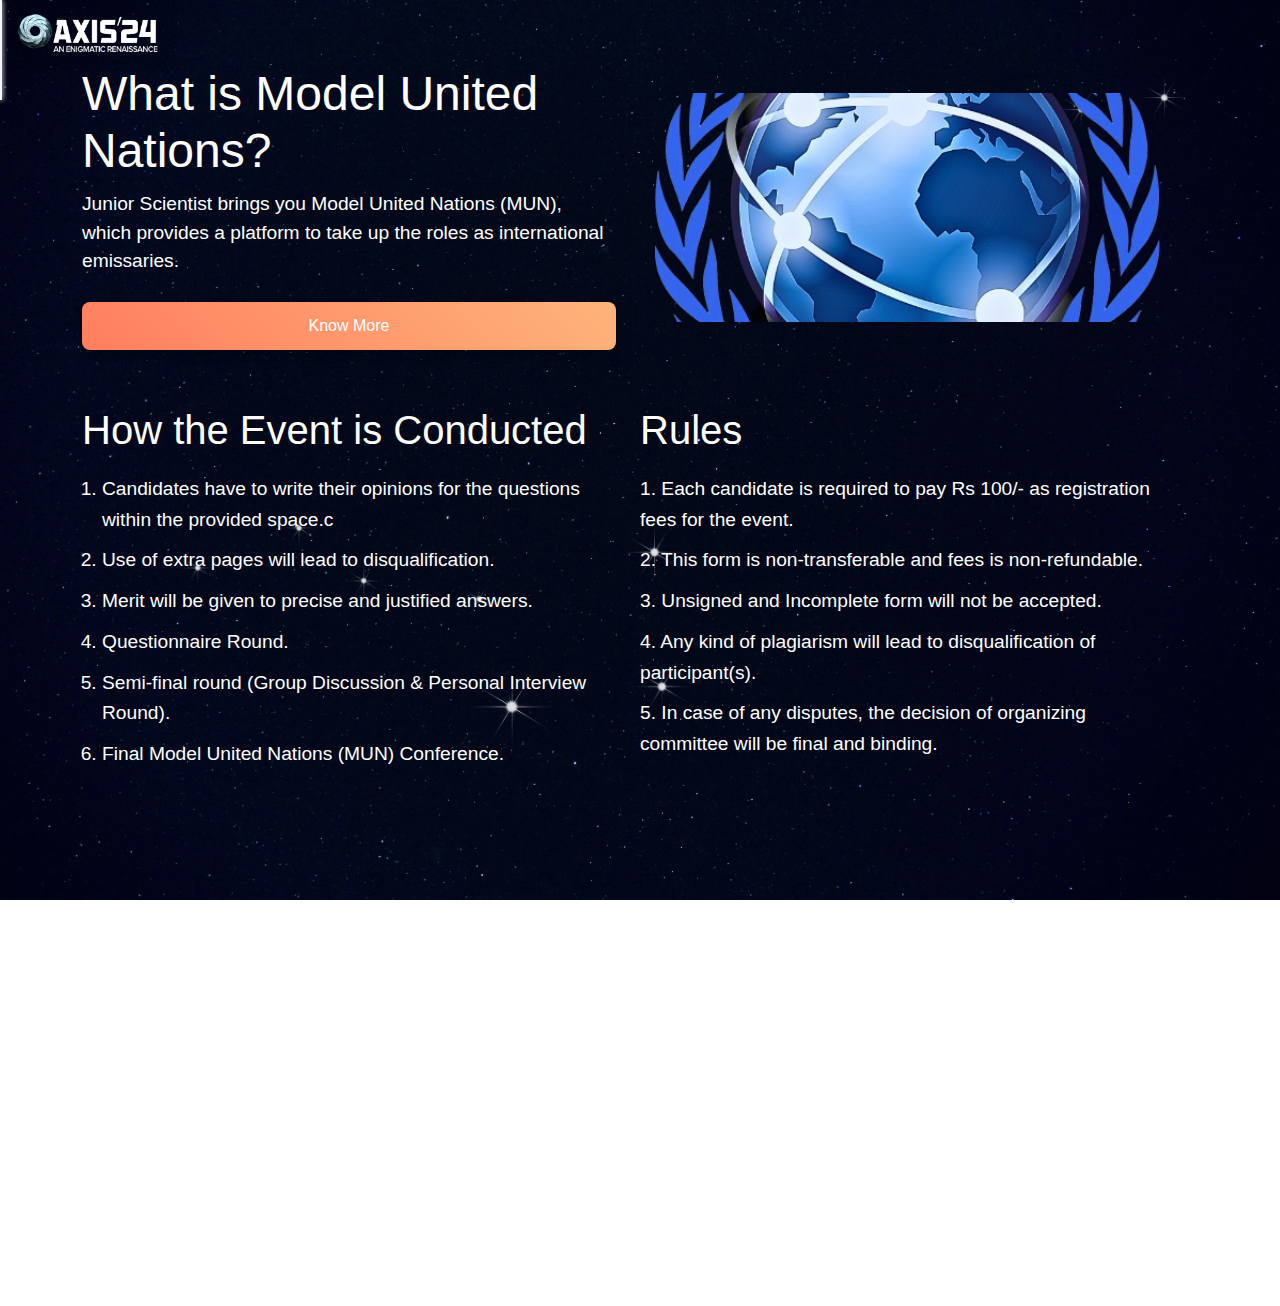
<file: MUN.html>
<!DOCTYPE html>
<html lang="en">
<head>
    <meta charset="UTF-8">
    <meta name="viewport" content="width=device-width, initial-scale=1.0">
    <link rel="stylesheet" href="MUN.css">
    <link href="https://cdn.jsdelivr.net/npm/bootstrap@5.3.3/dist/css/bootstrap.min.css" rel="stylesheet" integrity="sha384-QWTKZyjpPEjISv5WaRU9OFeRpok6YctnYmDr5pNlyT2bRjXh0JMhjY6hW+ALEwIH" crossorigin="anonymous">
    <link rel="stylesheet" href="style.css">
    <title>Event Information</title>
</head>
<body>


    <div class="navbar-container">
        <nav class="navbar navbar-expand-lg ">
            <div class="container-fluid">
                <button class="navbar-toggler" type="button" data-bs-toggle="collapse" data-bs-target="#navbarTogglerDemo03" aria-controls="navbarTogglerDemo03" aria-expanded="false" aria-label="Toggle navigation">
                    <span class="navbar-toggler-icon"></span>
                </button>
                <a class="navbar-brand logo" href="#"><img src="images/logo.png" alt="Logo"></a>
                <div class="collapse navbar-collapse" id="navbarTogglerDemo03">
                </div>
            </div>
        </nav>
    </div>



<div class="container">
    <div class="shooting-stars"></div>


    <div style="margin-top: 4%;" class="row">
        <div class="content5 row">
            <div class="text-section col-md-6 col-12">
                <h1>What is Model United Nations?</h1>
                <p>Junior Scientist brings you Model United Nations (MUN), which provides a platform to
                    take up the roles as international emissaries.</p>
                <a href="math-a-maze.html" class="know-more col-md-12">Know More</a>
            </div>
            <div style="display: flex; justify-content:center;align-items:center" class="col-md-6 col-12">
                <div class="image-section">
                    <!-- <img src="images/MAM.png" alt="Event Image" width="100" height="80"> -->
                </div>
            </div>
        </div>
        
    </div> 
    
  

    <div style="margin-top:5%" class="conduct-container row col-md-12">
        <div class="conduct-section col-md-6 col-12">
            <h2>How the Event is Conducted</h2>
            <ol>
                <li>Candidates have to write their opinions for the questions within the provided space.c</li>
                <li>Use of extra pages will lead to disqualification.</li>
                <li>Merit will be given to precise and justified answers.</li>
                <li>Questionnaire Round.</li>
                <li>Semi-final round (Group Discussion & Personal Interview Round).</li>
                <li>Final Model United Nations (MUN) Conference.</li>
            </ol>
        </div>
        <div class="rules-section col-md-6 col-sm-12 col-xsm-12">   
            <h2>Rules</h2>
            <ul>
                <li>1. Each candidate is required to pay Rs 100/- as registration fees for the event.</li>
                <li>2. This form is non-transferable and fees is non-refundable.</li>
                <li>3. Unsigned and Incomplete form will not be accepted.</li>
                <li>4. Any kind of plagiarism will lead to disqualification of participant(s).</li>
                <li>5. In case of any disputes, the decision of organizing committee will be final and binding.</li>
            </ul>
        </div>
    </div>
</div>
    <!-- <div class="bottom-container">
        <div class="box">
            <img src="people.png" alt="Icon 1" width="80" height="80">
            <p class="main-info">15,000+</p>
            <p class="info">Entries</p>
        </div>
        <div class="box">
            <img src="mentors.png" alt="Icon 2" width="80" height="80">
            <p class="main-info">300+</p>
            <p class="info">Mentors</p>
        </div>
        <div class="box">
            <img src="prizes.png" alt="Icon 3" width="80" height="80">
            <p class="main-info">INR 1 Cr+</p>
            <p class="info">Worth Prizes</p>
        </div>
        <div class="box">
            <img src="legacy.png" alt="Icon 4" width="80" height="80">
            <p class="main-info">26th</p>
            <p class="info">Edition</p>
        </div>
    </div> -->
    <script src="https://cdn.jsdelivr.net/npm/bootstrap@5.3.3/dist/js/bootstrap.bundle.min.js" integrity="sha384-YvpcrYf0tY3lHB60NNkmXc5s9fDVZLESaAA55NDzOxhy9GkcIdslK1eN7N6jIeHz" crossorigin="anonymous"></script>

</body>
</html>
</file>
<file: style.css>
* {
    margin: 0;
    padding: 0;
}

body, html {
    margin: 0;
    padding: 0;
    overflow-x: hidden;
    font-family: Arial, sans-serif;
}

#background1 {
    height: 100vh;
    background-image: url('images/home-img.jpg');
    background-repeat: repeat-y;
    background-position: top center;
    background-attachment: scroll;
    background-size: cover;
    border:0px !important;
}

#background2, #background3, #background4, #background5 {
    margin: 0;
    padding: 0;
    /* height: 100vh;  */
    background-image: url('images/stars2bg.jpg');
    background-repeat: repeat-y;
    background-position: top center;
    background-attachment: scroll;
    background-size: cover;
}
.logo{
    margin-right: 10%;
}
.navbar-container{
    position: fixed !important;
}
.navbar {
    /* display: flex;
    justify-content: space-around;
    align-items: center; */
    background-color: rgba(0, 0, 0, 0.1) !important ;
    padding-top: 5px;
    padding-bottom: 5px;
    /* position: fixed !important; */
    top: 0;
    z-index: 1000;
    font-family: monospace;
    transition: background-color 0.2s ease-in-out;
    width: auto;
}
.nav-link{
    color:white !important;
}
.navbar-collapse{
    justify-content: end;
}
.navbar-nav{
    margin-right: 3%;
    width: 100%;
}

.navbar.scrolled {
    background-color: rgba(0, 0, 0, 1); 
}

.logo img {
    height: 50px;
}

.nav-links {
    list-style: none;
    display: flex;
    gap: 30px;
    margin: 0;
    padding: 0;
}

.nav-links li {
    position: relative;
}

.nav-links a {
    text-decoration: none;
    color: white;
    font-size: 20px;
    transition: color 0.3s ease, font-size 0.3s ease;
}

.nav-links a:hover {
    color: rgb(69, 69, 69); 
}

.nav-links a::after {
    content: '';
    position: absolute;
    width: 0;
    height: 2px;
    background-color: rgb(69, 69, 69);
    left: 0;
    bottom: -5px;
    transition: width 0.3s ease;
}

.nav-links a:hover::after {
    width: 100%;
}

@media (max-width: 768px) {
    .navbar {
        flex-direction: column;
        align-items: flex-start;
    }
    .nav-links {
        flex-direction: column;
        gap: 15px;
        width: 100%;
    }
}

.home-section {
    display: flex;
    justify-content: center;
    align-items: center;
    border-bottom: 50px solid black;
}

.js-logo img {
    height: 300px;
}

.js-logo{
    transition: transform 0.3s ease-in-out;
}
.js-logo:hover{
    transform: scale(1.1);
}

.orbit {
    position: absolute;
    margin-top: 200px;
    margin-left: 200px;
    top: 10;
    left: 10;
    width: 100%;
    height: 100%;
    pointer-events: none; /* Prevent interaction with the orbiting elements */
}

.planet {
    position: absolute;
    width: 60px; /* Size of the orbiting circles */
    height: 60px;
    border-radius: 50%;
}

.planet1 {
    top: 50%;
    left: 50%;
    transform-origin: -100px -100px;
    animation: orbit 5s linear infinite;
}

.planet2 {
    top: 50%;
    left: 50%;
    transform-origin: -110px -110px;
    animation: orbit 7s linear infinite;
}

.planet3 {
    top: 50%;
    left: 50%;
    transform-origin: -120px -120px;
    animation: orbit 9s linear infinite;

}


.planet4 {
    top: 50%;
    left: 50%;
    transform-origin: -130px -130px;
    animation: orbit 11s linear infinite;

}


.planet5 {
    top: 50%;
    left: 50%;
    transform-origin: -140px -140px;
    animation: orbit 13s linear infinite;

}


.planet6 {
    top: 50%;
    left: 50%;
    transform-origin: -150px -150px;
    animation: orbit 15s linear infinite;

}


.planet7 {
    top: 50%;
    left: 50%;
    transform-origin: -160px -160px;
    animation: orbit 17s linear infinite;

}


.planet8 {
    top: 50%;
    left: 50%;
    transform-origin: -170px -170px;
    animation: orbit 20s linear infinite;

}

@keyframes orbit {
    from {
        transform: rotate(0deg);
    }
    to {
        transform: rotate(360deg);
    }
}

/* ----------------------------- about section -----------------------------*/

.about-section{
    justify-content: center;
    text-align: center;
    margin: 3%;
}
@media (width: 900px) {
    .about-contents,.why-contents{
        font-size: 0.8rem;
    }
    .about-heading,.about-why{
        font-size: 2rem;
    }

}
.about-heading{
    color: white;
    font-size: 3rem;
    font-weight: 900;
    font-family:monospace;
    
    padding-top: 20px;
    
}

.about-contents{
    color: white;
    font-size: 1rem;
    font-weight: 300;
    font-family:monospace;
    
    padding-top: 40px;
    
    width: 90%;    
}

.gallery {
    width: 100%;
    height: 300px; /* Height of the gallery */
    overflow: hidden;
    position: relative;
    margin-top: 50px;
    text-align: center;
}

.gallery-title {
    font-size: 4.5em;
    color: white;
    margin-bottom: 10px;
    font-weight: bold;
    font-family: monospace;
}

.gallery-track {
    display: flex;
    align-items: center;
    animation: scroll 10s linear infinite;
    height: 100%;
    white-space: nowrap; /* Prevent wrapping into rows */
}

.gallery-track img {
    height: 100%; /* Use full height of the gallery */
    margin-right: 20px;
    object-fit: contain; /* Ensures the image is fully visible without distortion */
}


@keyframes scroll {
    0% {
        transform: translateX(0);
    }
    100% {
        transform: translateX(-50%);
    }
}








/* ----------------------------- events section -----------------------------*/


.event-heading{
    color: white;
    font-size: 60px;
    font-weight: 900;
    
    margin-top: 80px;
    font-family:monospace;

}

.events-section {
    display: flex;
    flex-direction: column;
    align-items: center; 
    padding: 20px; 
}


.row1, .row2 {
    display: flex;
    justify-content: center;
    gap: 80px;
    margin-top: 60px;
}

#event-card {
    display: flex;
    flex-direction: column;
    align-items: center;
    justify-content: center;
    /* height: 250px; */
    gap:10%;
    border-radius: 15px;
    padding: 20px;
    box-shadow: 0 4px 8px rgba(0, 0, 0, 0.2);
    transition: box-shadow 0.3s ease-in-out;
    text-align: center;
    margin: 5%;
    border: 2px solid white;
    background-color: rgba(0, 0, 0, 0.1);
}

#event-card img {
    height: 150px;
    width: auto;
    margin-bottom: 10px;
    z-index: 1;
}

.event-name {
    margin: 10px 0;
    color: white;
    font-size: 18px;
    font-weight: bold;
    text-align: center;
}

.white-bg {
    background-color: white;
    width: 100px;
    height: 40px;
    position: absolute;
    top: 80px;
    left: 30%;
    z-index: 0;
}

#event-card:hover {
    box-shadow: 0 0 15px 5px rgba(192, 192, 192, 0.8);
}


.know-more {
    display: inline-block;
    margin-top: 10px;
    padding: 12px 24px;
    font-size: 16px;
    color: white;
    background: linear-gradient(45deg, #ff7e5f, #feb47b);
    border: none;
    border-radius: 8px;
    cursor: pointer;
    transition: background 0.3s ease, transform 0.3s ease, box-shadow 0.3s ease;
    text-align: center; 
    text-decoration: none; 
    box-shadow: 0 4px 8px rgba(0, 0, 0, 0.3); 
}

.know-more:hover {
    background: linear-gradient(45deg, #feb47b, #ff7e5f);
    color: #333;
    transform: scale(1.05);
    box-shadow: 0 6px 12px rgba(0, 0, 0, 0.4);
}


.know-more:focus {
    outline: none;
    box-shadow: 0 0 0 3px rgba(255, 165, 0, 0.6);
}

@media (max-width: 768px) {
    .events-row {
        flex-direction: column;
        gap: 20px;
    }
}

.content-background{
    display: flex;
    background-color: black;
    height: 25rem;
    width: 100%;
    margin-bottom: 0px;
    align-items: center;
    justify-content: space-around;
 }
 
 
 .contents-section{
    display: flex;
    font-family: monospace;
   
 }
 
 
 .reach-out {
    color: white;
    font-family: monospace;
    width: 160px;
 }
 
 
 .reach-out-heading {
    font-weight: 900;
    font-size: 1.3rem;
 }
</file>
<file: Exquizit.css>
html, body {
    height: 100%;
    margin: 0;
    padding: 0;
    overflow-x: hidden; /* Prevent horizontal scrolling */
    overflow-y: auto;   /* Enable vertical scrolling */
}

body {
    background: url('images/stars2bg.jpg') no-repeat center center fixed;
    background-size: cover;
    position: relative;
}

.shooting-stars {
    position: absolute;
    top: 0;
    left: 0;
    width: 100%;
    height: 100%;
    overflow: hidden;
    pointer-events: none;
}

.shooting-stars::before,
.shooting-stars::after {
    content: '';
    position: absolute;
    width: 2px;
    height: 100px;
    background: rgba(255, 255, 255, 0.8);
    box-shadow: 0 0 5px rgba(255, 255, 255, 0.8);
    animation: shooting-star 3s linear infinite;
    z-index: 1;
}

.shooting-stars::after {
    animation: shooting-star 2.5s linear infinite;
    animation-delay: 1s;
}

@keyframes shooting-star {
    0% {
        transform: translate(100vw, -100vh) rotate(45deg);
        opacity: 1;
    }
    100% {
        transform: translate(-100px, 100vh) rotate(45deg);
        opacity: 0;
    }
}

.container {
    display: block;
    justify-content: space-between;
    height: 100vh; /* Full-screen height */
    padding: 20px;
    box-sizing: border-box;
}

/* .content5 {
    display: flex;
    justify-content: space-around;
} */

.text-section {
    max-width: 50%;
    /* padding: 20px; */
    background-color: rgba(0, 0, 0, 0);
    border-radius: 8px;
    box-shadow: 0 4px 8px rgba(0, 0, 0, 0);
}

.text-section h1 {
    font-size: 3em;
    margin-bottom: 10px;
    color: white;
}

.text-section p {
    font-size: 1.2em;
    color: white;
}

.image-section {
    flex: 1;
    display: flex;
    justify-content: center;
    height: 80%;
    width: 50%;
    background-image: url("images/EQI.png");
    background-repeat: no-repeat;
    background-size: cover;
    background-position: center;

}

.image-section img {
    max-width: 100%;
    height: 80%;
    width: 40%;
    border-radius: 8px;
    box-shadow: 0 4px 8px rgba(0, 0, 0, 0.6);
    margin-top: 40px;
}

.conduct-container {
    display: flex;
    justify-content: space-between;
    align-items: flex-start;
    height: 100vh; /* Full-screen height */
    /* padding: 40px 20px; */
    box-sizing: border-box;
}

.conduct-section,
.rules-section {
    flex: 1;
    /* padding: 20px; */
    background-color: rgba(0, 0, 0, 0);
    color: white;
    border-radius: 8px;
    max-width: 45%; /* Max width for each section */
    box-shadow: 0 4px 8px rgba(0, 0, 0, 0);
}

.conduct-section h2,
.rules-section h2 {
    font-size: 2.5em;
    margin-bottom: 20px;
}

.conduct-section ol,
.rules-section ul {
    font-size: 1.2em;
    line-height: 1.6;
    padding-left: 20px;
}

.conduct-section li,
.rules-section li {
    margin-bottom: 10px;
}

.rules-section ul {
    font-size: 1.2em;
    line-height: 1.6;
    padding-left: 0; /* Remove padding since no bullets */
    list-style-type: none; /* Remove bullet points */
}


/* .bottom-container {
    display: flex;
    justify-content: space-around;
    align-items: center;
    padding: 20px;
    color: #fff; 
    position: absolute;
    bottom: 0; 
    width: 100%; 
    height: 150px;
    box-sizing: border-box;
}

.box {
    text-align: center;
    padding: 15px;
    border-radius: 8px;
    background-color: rgba(0, 0, 0, 0.4); 
    width: 250px;
    height: 220px;
    display: flex;
    flex-direction: column;
    align-items: center;
    transition: background-color 0.3s ease;
}

.box img {
    width: 120px;
    height: 120px;
    display: block;
    margin-bottom: 10px;
}

.box p {
    margin: 5px 0; 
    font-size: 16px; 
    color: #fff;
    text-align: center;
    font-weight: bold;
    background: linear-gradient(90deg, #fff, #f0e68c, #fff);
    background-size: 200%;
    -webkit-background-clip: text;
    -webkit-text-fill-color: transparent;
    animation: shine 2s linear infinite;
}

.box .info {
    font-size: 30px; 
    color: #ccc;
    margin-top: 10px;
    font-weight: bold;
}

.box .main-info {
    font-size: 30px;
    color: #06c0f4;
    margin-top: 10px;
    font-weight: bold;
}

.box:hover p {
    color: #06c0f4;
}

.box:hover .main-info {
    color: #ffffff;
}

@keyframes shine {
    0% {
        background-position: 200%;
    }
    100% {
        background-position: -200%;
    }
}
 */

 .know-more {
    display: block; /* Ensures the button takes up the full width */
    /* margin: 20px; Top margin of 20px, auto left/right margins for centering */
    padding: 12px 24px;
    font-size: 16px;
    color: white;
    background: linear-gradient(45deg, #ff7e5f, #feb47b);
    border: none;
    border-radius: 8px;
    cursor: pointer;
    transition: background 0.3s ease, transform 0.3s ease, box-shadow 0.3s ease;
    text-align: center; 
    text-decoration: none; 
    box-shadow: 0 4px 8px rgba(0, 0, 0, 0.3); 
}

.know-more:hover {
    background: linear-gradient(45deg, #feb47b, #ff7e5f);
    color: #333;
    transform: scale(1.05);
    box-shadow: 0 6px 12px rgba(0, 0, 0, 0.4);
}

.know-more:focus {
    outline: none;
    box-shadow: 0 0 0 3px rgba(255, 165, 0, 0.6);
}
</file>
<file: JSO.css>
html, body {
    height: 100%;
    margin: 0;
    padding: 0;
    overflow-x: hidden; /* Prevent horizontal scrolling */
    overflow-y: auto;   /* Enable vertical scrolling */
}

body {
    background: url('images/stars2bg.jpg') no-repeat center center fixed;
    background-size: cover;
    position: relative;
}

.shooting-stars {
    position: absolute;
    top: 0;
    left: 0;
    width: 100%;
    height: 100%;
    overflow: hidden;
    pointer-events: none;
}

.shooting-stars::before,
.shooting-stars::after {
    content: '';
    position: absolute;
    width: 2px;
    height: 100px;
    background: rgba(255, 255, 255, 0.8);
    box-shadow: 0 0 5px rgba(255, 255, 255, 0.8);
    animation: shooting-star 3s linear infinite;
    z-index: 1;
}

.shooting-stars::after {
    animation: shooting-star 2.5s linear infinite;
    animation-delay: 1s;
}

@keyframes shooting-star {
    0% {
        transform: translate(100vw, -100vh) rotate(45deg);
        opacity: 1;
    }
    100% {
        transform: translate(-100px, 100vh) rotate(45deg);
        opacity: 0;
    }
}

.container {
    display: block;
    justify-content: space-between;
    height: 100vh; /* Full-screen height */
    padding: 20px;
    box-sizing: border-box;
}

/* .content5 {
    display: flex;
    justify-content: space-around;
} */

.text-section {
    max-width: 50%;
    /* padding: 20px; */
    background-color: rgba(0, 0, 0, 0);
    border-radius: 8px;
    box-shadow: 0 4px 8px rgba(0, 0, 0, 0);
}

.text-section h1 {
    font-size: 3em;
    margin-bottom: 10px;
    color: white;
}

.text-section p {
    font-size: 1.2em;
    color: white;
}

.image-section {
    flex: 1;
    display: flex;
    justify-content: center;
    height: 80%;
    width: 50%;
    background-image: url("images/JSO.png");
    background-repeat: no-repeat;
    background-size: cover;
    background-position: center;

}

.image-section img {
    max-width: 100%;
    height: 80%;
    width: 40%;
    border-radius: 8px;
    box-shadow: 0 4px 8px rgba(0, 0, 0, 0.6);
    margin-top: 40px;
}

.conduct-container {
    display: flex;
    justify-content: space-between;
    align-items: flex-start;
    height: 100vh; /* Full-screen height */
    /* padding: 40px 20px; */
    box-sizing: border-box;
}

.conduct-section,
.rules-section {
    flex: 1;
    /* padding: 20px; */
    background-color: rgba(0, 0, 0, 0);
    color: white;
    border-radius: 8px;
    max-width: 45%; /* Max width for each section */
    box-shadow: 0 4px 8px rgba(0, 0, 0, 0);
}

.conduct-section h2,
.rules-section h2 {
    font-size: 2.5em;
    margin-bottom: 20px;
}

.conduct-section ol,
.rules-section ul {
    font-size: 1.2em;
    line-height: 1.6;
    padding-left: 20px;
}

.conduct-section li,
.rules-section li {
    margin-bottom: 10px;
}

.rules-section ul {
    font-size: 1.2em;
    line-height: 1.6;
    padding-left: 0; /* Remove padding since no bullets */
    list-style-type: none; /* Remove bullet points */
}


/* .bottom-container {
    display: flex;
    justify-content: space-around;
    align-items: center;
    padding: 20px;
    color: #fff; 
    position: absolute;
    bottom: 0; 
    width: 100%; 
    height: 150px;
    box-sizing: border-box;
}

.box {
    text-align: center;
    padding: 15px;
    border-radius: 8px;
    background-color: rgba(0, 0, 0, 0.4); 
    width: 250px;
    height: 220px;
    display: flex;
    flex-direction: column;
    align-items: center;
    transition: background-color 0.3s ease;
}

.box img {
    width: 120px;
    height: 120px;
    display: block;
    margin-bottom: 10px;
}

.box p {
    margin: 5px 0; 
    font-size: 16px; 
    color: #fff;
    text-align: center;
    font-weight: bold;
    background: linear-gradient(90deg, #fff, #f0e68c, #fff);
    background-size: 200%;
    -webkit-background-clip: text;
    -webkit-text-fill-color: transparent;
    animation: shine 2s linear infinite;
}

.box .info {
    font-size: 30px; 
    color: #ccc;
    margin-top: 10px;
    font-weight: bold;
}

.box .main-info {
    font-size: 30px;
    color: #06c0f4;
    margin-top: 10px;
    font-weight: bold;
}

.box:hover p {
    color: #06c0f4;
}

.box:hover .main-info {
    color: #ffffff;
}

@keyframes shine {
    0% {
        background-position: 200%;
    }
    100% {
        background-position: -200%;
    }
}
 */

 .know-more {
    display: block; /* Ensures the button takes up the full width */
    /* margin: 20px; Top margin of 20px, auto left/right margins for centering */
    padding: 12px 24px;
    font-size: 16px;
    color: white;
    background: linear-gradient(45deg, #ff7e5f, #feb47b);
    border: none;
    border-radius: 8px;
    cursor: pointer;
    transition: background 0.3s ease, transform 0.3s ease, box-shadow 0.3s ease;
    text-align: center; 
    text-decoration: none; 
    box-shadow: 0 4px 8px rgba(0, 0, 0, 0.3); 
}

.know-more:hover {
    background: linear-gradient(45deg, #feb47b, #ff7e5f);
    color: #333;
    transform: scale(1.05);
    box-shadow: 0 6px 12px rgba(0, 0, 0, 0.4);
}

.know-more:focus {
    outline: none;
    box-shadow: 0 0 0 3px rgba(255, 165, 0, 0.6);
}
</file>
<file: model-o-thon.css>
html, body {
    height: 100%;
    margin: 0;
    padding: 0;
    overflow-x: hidden; /* Prevent horizontal scrolling */
    overflow-y: auto;   /* Enable vertical scrolling */
}

body {
    background: url('images/stars2bg.jpg') no-repeat center center fixed;
    background-size: cover;
    position: relative;
}

.shooting-stars {
    position: absolute;
    top: 0;
    left: 0;
    width: 100%;
    height: 100%;
    overflow: hidden;
    pointer-events: none;
}

.shooting-stars::before,
.shooting-stars::after {
    content: '';
    position: absolute;
    width: 2px;
    height: 100px;
    background: rgba(255, 255, 255, 0.8);
    box-shadow: 0 0 5px rgba(255, 255, 255, 0.8);
    animation: shooting-star 3s linear infinite;
    z-index: 1;
}

.shooting-stars::after {
    animation: shooting-star 2.5s linear infinite;
    animation-delay: 1s;
}

@keyframes shooting-star {
    0% {
        transform: translate(100vw, -100vh) rotate(45deg);
        opacity: 1;
    }
    100% {
        transform: translate(-100px, 100vh) rotate(45deg);
        opacity: 0;
    }
}

.container {
    display: block;
    justify-content: space-between;
    height: 100vh; /* Full-screen height */
    padding: 20px;
    box-sizing: border-box;
}

/* .content5 {
    display: flex;
    justify-content: space-around;
} */

.text-section {
    max-width: 50%;
    /* padding: 20px; */
    background-color: rgba(0, 0, 0, 0);
    border-radius: 8px;
    box-shadow: 0 4px 8px rgba(0, 0, 0, 0);
}

.text-section h1 {
    font-size: 3em;
    margin-bottom: 10px;
    color: white;
}

.text-section p {
    font-size: 1.2em;
    color: white;
}

.image-section {
    flex: 1;
    display: flex;
    justify-content: center;
    height: 80%;
    width: 50%;
    background-image: url("images/MAM.png");
    background-repeat: no-repeat;
    background-size: cover;
    background-position: center;

}

.image-section img {
    max-width: 100%;
    height: 80%;
    width: 40%;
    border-radius: 8px;
    box-shadow: 0 4px 8px rgba(0, 0, 0, 0.6);
    margin-top: 40px;
}

.conduct-container {
    display: flex;
    justify-content: space-between;
    align-items: flex-start;
    height: 100vh; /* Full-screen height */
    /* padding: 40px 20px; */
    box-sizing: border-box;
}

.conduct-section,
.rules-section {
    flex: 1;
    /* padding: 20px; */
    background-color: rgba(0, 0, 0, 0);
    color: white;
    border-radius: 8px;
    max-width: 45%; /* Max width for each section */
    box-shadow: 0 4px 8px rgba(0, 0, 0, 0);
}

.conduct-section h2,
.rules-section h2 {
    font-size: 2.5em;
    margin-bottom: 20px;
}

.conduct-section ol,
.rules-section ul {
    font-size: 1.2em;
    line-height: 1.6;
    padding-left: 20px;
}

.conduct-section li,
.rules-section li {
    margin-bottom: 10px;
}

.rules-section ul {
    font-size: 1.2em;
    line-height: 1.6;
    padding-left: 0; /* Remove padding since no bullets */
    list-style-type: none; /* Remove bullet points */
}


/* .bottom-container {
    display: flex;
    justify-content: space-around;
    align-items: center;
    padding: 20px;
    color: #fff; 
    position: absolute;
    bottom: 0; 
    width: 100%; 
    height: 150px;
    box-sizing: border-box;
}

.box {
    text-align: center;
    padding: 15px;
    border-radius: 8px;
    background-color: rgba(0, 0, 0, 0.4); 
    width: 250px;
    height: 220px;
    display: flex;
    flex-direction: column;
    align-items: center;
    transition: background-color 0.3s ease;
}

.box img {
    width: 120px;
    height: 120px;
    display: block;
    margin-bottom: 10px;
}

.box p {
    margin: 5px 0; 
    font-size: 16px; 
    color: #fff;
    text-align: center;
    font-weight: bold;
    background: linear-gradient(90deg, #fff, #f0e68c, #fff);
    background-size: 200%;
    -webkit-background-clip: text;
    -webkit-text-fill-color: transparent;
    animation: shine 2s linear infinite;
}

.box .info {
    font-size: 30px; 
    color: #ccc;
    margin-top: 10px;
    font-weight: bold;
}

.box .main-info {
    font-size: 30px;
    color: #06c0f4;
    margin-top: 10px;
    font-weight: bold;
}

.box:hover p {
    color: #06c0f4;
}

.box:hover .main-info {
    color: #ffffff;
}

@keyframes shine {
    0% {
        background-position: 200%;
    }
    100% {
        background-position: -200%;
    }
}
 */

 .know-more {
    display: block; /* Ensures the button takes up the full width */
    /* margin: 20px; Top margin of 20px, auto left/right margins for centering */
    padding: 12px 24px;
    font-size: 16px;
    color: white;
    background: linear-gradient(45deg, #ff7e5f, #feb47b);
    border: none;
    border-radius: 8px;
    cursor: pointer;
    transition: background 0.3s ease, transform 0.3s ease, box-shadow 0.3s ease;
    text-align: center; 
    text-decoration: none; 
    box-shadow: 0 4px 8px rgba(0, 0, 0, 0.3); 
}

.know-more:hover {
    background: linear-gradient(45deg, #feb47b, #ff7e5f);
    color: #333;
    transform: scale(1.05);
    box-shadow: 0 6px 12px rgba(0, 0, 0, 0.4);
}

.know-more:focus {
    outline: none;
    box-shadow: 0 0 0 3px rgba(255, 165, 0, 0.6);
}
</file>
<file: MUN.css>
html, body {
    height: 100%;
    margin: 0;
    padding: 0;
    overflow-x: hidden; /* Prevent horizontal scrolling */
    overflow-y: auto;   /* Enable vertical scrolling */
}

body {
    background: url('images/stars2bg.jpg') no-repeat center center fixed;
    background-size: cover;
    position: relative;
}

.shooting-stars {
    position: absolute;
    top: 0;
    left: 0;
    width: 100%;
    height: 100%;
    overflow: hidden;
    pointer-events: none;
}

.shooting-stars::before,
.shooting-stars::after {
    content: '';
    position: absolute;
    width: 2px;
    height: 100px;
    background: rgba(255, 255, 255, 0.8);
    box-shadow: 0 0 5px rgba(255, 255, 255, 0.8);
    animation: shooting-star 3s linear infinite;
    z-index: 1;
}

.shooting-stars::after {
    animation: shooting-star 2.5s linear infinite;
    animation-delay: 1s;
}

@keyframes shooting-star {
    0% {
        transform: translate(100vw, -100vh) rotate(45deg);
        opacity: 1;
    }
    100% {
        transform: translate(-100px, 100vh) rotate(45deg);
        opacity: 0;
    }
}

.container {
    display: block;
    justify-content: space-between;
    height: 100vh; /* Full-screen height */
    padding: 20px;
    box-sizing: border-box;
}

/* .content5 {
    display: flex;
    justify-content: space-around;
} */

.text-section {
    max-width: 50%;
    /* padding: 20px; */
    background-color: rgba(0, 0, 0, 0);
    border-radius: 8px;
    box-shadow: 0 4px 8px rgba(0, 0, 0, 0);
}

.text-section h1 {
    font-size: 3em;
    margin-bottom: 10px;
    color: white;
}

.text-section p {
    font-size: 1.2em;
    color: white;
}

.image-section {
    flex: 1;
    display: flex;
    justify-content: center;
    height: 80%;
    width: 50%;
    background-image: url("images/MUN.png");
    background-repeat: no-repeat;
    background-size: cover;
    background-position: center;

}

.image-section img {
    max-width: 100%;
    height: 80%;
    width: 40%;
    border-radius: 8px;
    box-shadow: 0 4px 8px rgba(0, 0, 0, 0.6);
    margin-top: 40px;
}

.conduct-container {
    display: flex;
    justify-content: space-between;
    align-items: flex-start;
    height: 100vh; /* Full-screen height */
    /* padding: 40px 20px; */
    box-sizing: border-box;
}

.conduct-section,
.rules-section {
    flex: 1;
    /* padding: 20px; */
    background-color: rgba(0, 0, 0, 0);
    color: white;
    border-radius: 8px;
    max-width: 45%; /* Max width for each section */
    box-shadow: 0 4px 8px rgba(0, 0, 0, 0);
}

.conduct-section h2,
.rules-section h2 {
    font-size: 2.5em;
    margin-bottom: 20px;
}

.conduct-section ol,
.rules-section ul {
    font-size: 1.2em;
    line-height: 1.6;
    padding-left: 20px;
}

.conduct-section li,
.rules-section li {
    margin-bottom: 10px;
}

.rules-section ul {
    font-size: 1.2em;
    line-height: 1.6;
    padding-left: 0; /* Remove padding since no bullets */
    list-style-type: none; /* Remove bullet points */
}


/* .bottom-container {
    display: flex;
    justify-content: space-around;
    align-items: center;
    padding: 20px;
    color: #fff; 
    position: absolute;
    bottom: 0; 
    width: 100%; 
    height: 150px;
    box-sizing: border-box;
}

.box {
    text-align: center;
    padding: 15px;
    border-radius: 8px;
    background-color: rgba(0, 0, 0, 0.4); 
    width: 250px;
    height: 220px;
    display: flex;
    flex-direction: column;
    align-items: center;
    transition: background-color 0.3s ease;
}

.box img {
    width: 120px;
    height: 120px;
    display: block;
    margin-bottom: 10px;
}

.box p {
    margin: 5px 0; 
    font-size: 16px; 
    color: #fff;
    text-align: center;
    font-weight: bold;
    background: linear-gradient(90deg, #fff, #f0e68c, #fff);
    background-size: 200%;
    -webkit-background-clip: text;
    -webkit-text-fill-color: transparent;
    animation: shine 2s linear infinite;
}

.box .info {
    font-size: 30px; 
    color: #ccc;
    margin-top: 10px;
    font-weight: bold;
}

.box .main-info {
    font-size: 30px;
    color: #06c0f4;
    margin-top: 10px;
    font-weight: bold;
}

.box:hover p {
    color: #06c0f4;
}

.box:hover .main-info {
    color: #ffffff;
}

@keyframes shine {
    0% {
        background-position: 200%;
    }
    100% {
        background-position: -200%;
    }
}
 */

 .know-more {
    display: block; /* Ensures the button takes up the full width */
    /* margin: 20px; Top margin of 20px, auto left/right margins for centering */
    padding: 12px 24px;
    font-size: 16px;
    color: white;
    background: linear-gradient(45deg, #ff7e5f, #feb47b);
    border: none;
    border-radius: 8px;
    cursor: pointer;
    transition: background 0.3s ease, transform 0.3s ease, box-shadow 0.3s ease;
    text-align: center; 
    text-decoration: none; 
    box-shadow: 0 4px 8px rgba(0, 0, 0, 0.3); 
}

.know-more:hover {
    background: linear-gradient(45deg, #feb47b, #ff7e5f);
    color: #333;
    transform: scale(1.05);
    box-shadow: 0 6px 12px rgba(0, 0, 0, 0.4);
}

.know-more:focus {
    outline: none;
    box-shadow: 0 0 0 3px rgba(255, 165, 0, 0.6);
}
</file>
